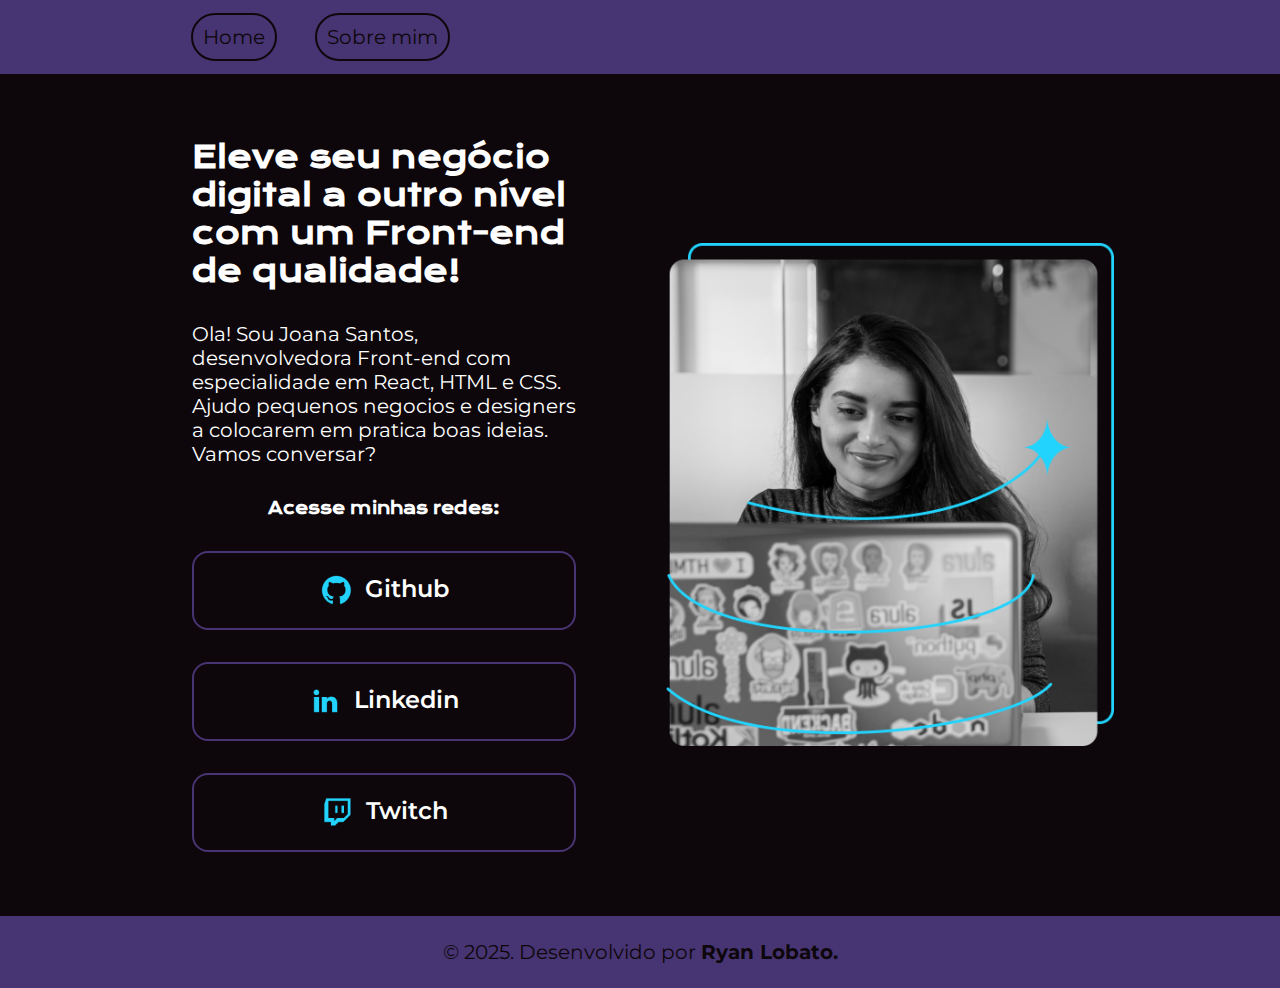
<file: index.html>
<!DOCTYPE html>
<html lang="pt-br">
<head>
    <meta charset="UTF-8">
    <meta name="viewport" content="width=device-width, initial-scale=1.0">
    <title>Portifolio</title>
    <link rel="stylesheet" href="./style/style.css">
</head>
<body>
    <header class="cabecalho">
        <nav class="cabecalho__menu">
            <a href="./index.html" class="cabecalho__menu__pag">Home</a>
            <a href="./about.html" class="cabecalho__menu__pag">Sobre mim</a>
        </nav>
    </header>

    <main class="conteudo">
        <section class="conteudo__principal">
            <h1 class="conteudo__principal__titulo">Eleve seu negócio digital a outro nível <strong class="destaque-titulo">com um Front-end de qualidade!</strong></h1>
            <p class="conteudo__principal__paragrafo">Ola! Sou Joana Santos, desenvolvedora Front-end
                com especialidade em React, HTML e CSS. Ajudo
                pequenos negocios e designers a colocarem em
                pratica boas ideias. Vamos conversar? 
            </p>
            <div class="conteudo__principal__botoes">
                <h2 class="conteudo__principal__botoes__redes">Acesse minhas redes:</h2>
                <a href="https://www.youtube.com/watch?v=cu71GJlMHzY&t=2s" class="conteudo__principal__botoes__links"><img src="assets/github.png" alt="icone-github">Github</a>
                <a href="https://www.linkedin.com/in/oryansilvalobato" class="conteudo__principal__botoes__links"><img src="assets/linkedin.png" alt="icone-linkedin">Linkedin</a>
                <a href="https://www.twitch.tv/alanzoka" class="conteudo__principal__botoes__links"><img src="assets/twitch.png" alt="icone-twitch">Twitch</a>
            </div>
        </section>
        <img class="conteudo__imagem" src="imagens/Imagem.png" alt="Foto do projeto menina">
    </main>
    
    <footer class="rodape">
        <p>© 2025. Desenvolvido por <strong class="rodape__nome">Ryan Lobato.</strong></p>
    </footer>

</body>
</html>
</file>
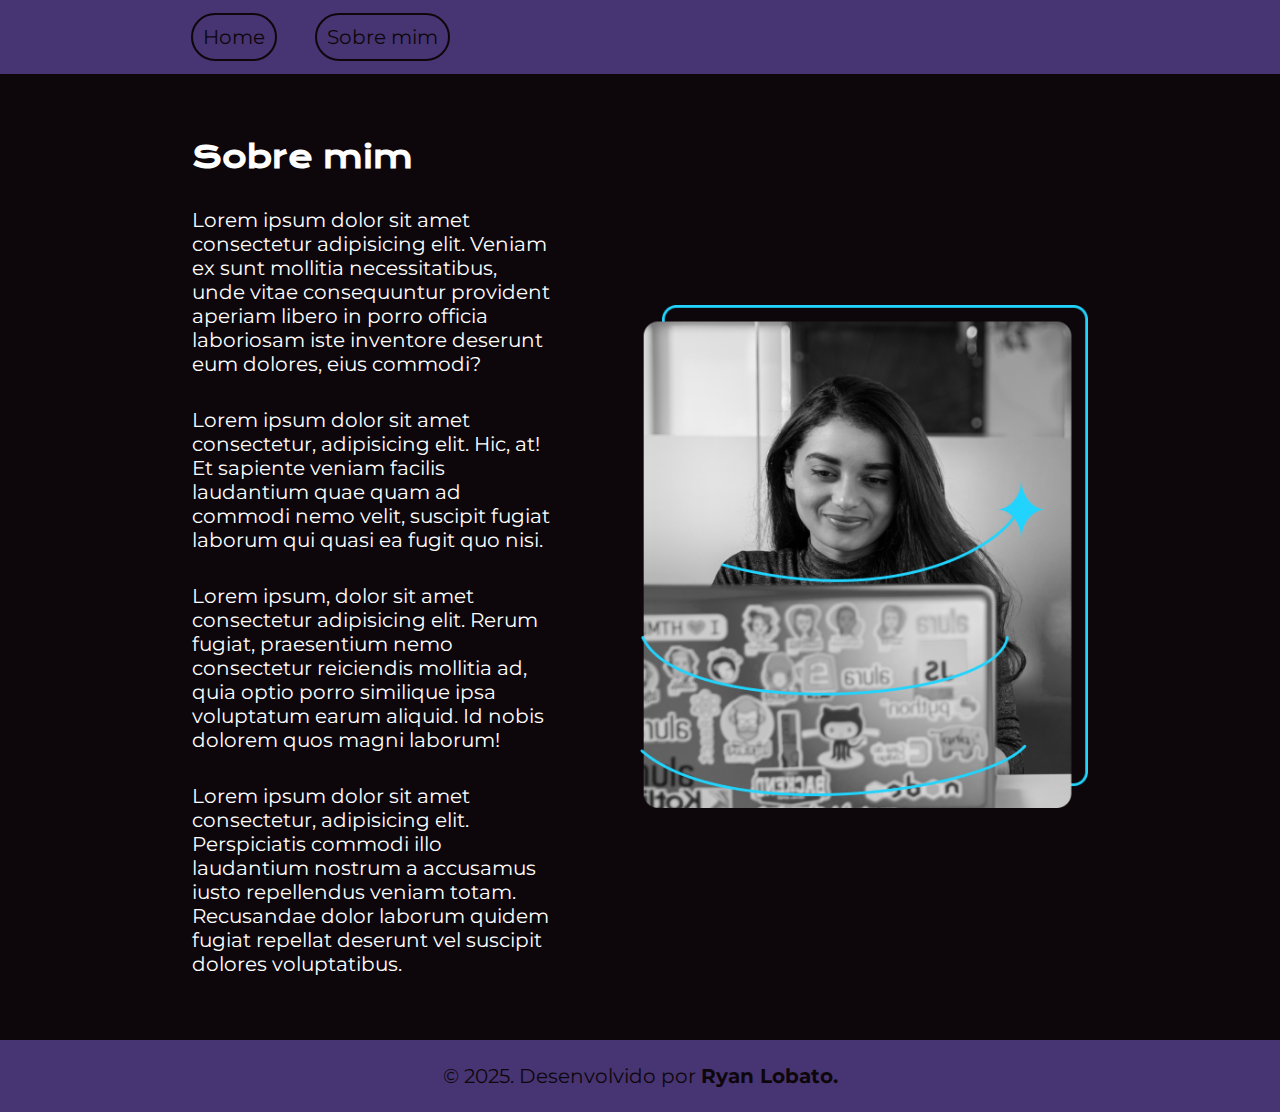
<file: about.html>
<!DOCTYPE html>
<html lang="pt-br">
<head>
    <meta charset="UTF-8">
    <meta name="viewport" content="width=device-width, initial-scale=1.0">
    <title>Sobre mim</title>
    <link rel="stylesheet" href="./style/style.css">
</head>
<body>
    <header class="cabecalho">
        <nav class="cabecalho__menu">
            <a href="./index.html" class="cabecalho__menu__pag">Home</a>
            <a href="./about.html" class="cabecalho__menu__pag">Sobre mim</a>
        </nav>
    </header>

    <main class="conteudo">
        <section class="conteudo__principal">
            <h1 class="conteudo__principal__titulo">Sobre mim</h1>
            <p class="conteudo__principal__paragrafo"> Lorem ipsum dolor sit amet consectetur adipisicing elit. Veniam ex sunt mollitia necessitatibus, unde vitae consequuntur provident aperiam libero in porro officia laboriosam iste inventore deserunt eum dolores, eius commodi?</p>

            <p class="conteudo__principal__paragrafo">Lorem ipsum dolor sit amet consectetur, adipisicing elit. Hic, at! Et sapiente veniam facilis laudantium quae quam ad commodi nemo velit, suscipit fugiat laborum qui quasi ea fugit quo nisi.</p>

            <p class="conteudo__principal__paragrafo">Lorem ipsum, dolor sit amet consectetur adipisicing elit. Rerum fugiat, praesentium nemo consectetur reiciendis mollitia ad, quia optio porro similique ipsa voluptatum earum aliquid. Id nobis dolorem quos magni laborum!</p>

            <p class="conteudo__principal__paragrafo">Lorem ipsum dolor sit amet consectetur, adipisicing elit. Perspiciatis commodi illo laudantium nostrum a accusamus iusto repellendus veniam totam. Recusandae dolor laborum quidem fugiat repellat deserunt vel suscipit dolores voluptatibus.
            </p>
        </section>
        <img class="conteudo__imagem" src="imagens/Imagem.png" alt="Foto do projeto menina">
    </main>
    
    <footer class="rodape">
        <p>© 2025. Desenvolvido por <strong class="rodape__nome">Ryan Lobato.</strong></p>
    </footer>

</body>
</html>
</file>
<file: style/style.css>
@import url('https://fonts.googleapis.com/css2?family=Krona+One&family=Montserrat:wght@400;600&display=swap');

:root {
    --cor-primaria: #0d070b;
    --cor-secundaria: white;
    --cor-tercearia: #473472;
    --font-krona: "Krona one", sans-serif;
    --font-mont: "Montserrat", sans-serif;
    --cor-botao: #9B7EBD;
}

*{
    padding: 0;
    margin: 0;
}

body {
    box-sizing: border-box;
    background-color: var(--cor-primaria);
    color: var(--cor-secundaria);
}

.cabecalho {
    background-color: var(--cor-tercearia);
    padding: 1% 0% 1% 14.9%;
}

.cabecalho__menu {
    display: flex;
    gap: 3.5%;
}

.cabecalho__menu__pag {
    color: var(--cor-primaria);
    font-family: var(--font-mont);
    font-size: 20px;
    font-weight: 600px;
    text-decoration: none;
    border: 2.5px solid var(--cor-primaria);
    border-radius: 100px;
    padding: 10px;
}

.cabecalho__menu__pag:hover {
    background-color: var(--cor-botao);
}

.conteudo__principal__titulo__destaque{
    color: var(--cor-tercearia);
}

.conteudo {
    padding: 5% 15%;
    display: flex;
    align-items: center;
    justify-content: space-between;
    gap: 10%
}

.conteudo__principal{
    width: 50%;
    display: flex;
    flex-direction: column;
    gap: 32px;
}

.conteudo__principal__titulo {
    font-size: 30px;
    font-family: var(--font-krona);
}

.conteudo__principal__paragrafo {
    font-family: var(--font-mont);
    font-size: 20px;
}

.conteudo__principal__botoes {
    display: flex;
    align-items: center;
    flex-direction: column;
    gap: 32px;
}

.conteudo__principal__botoes__redes {
    font-size: 16px;
    font-family: var(--font-krona);
}

.conteudo__principal__botoes__links {
    display: flex;
    justify-content: center;
    gap: 12px;
    width: 380px;
    color: var(--cor-secundaria);
    border: 2px solid var(--cor-tercearia);
    padding: 21.5px 0;
    text-decoration: none;
    border-radius: 16px;
    text-align: center;
    font-weight: 600;
    font-family: var(--font-mont);
    font-size: 24px;
}

.conteudo__principal__botoes__links:hover {
    background-color: var(--cor-botao);
}

.conteudo__imagem {
    width: 50%;
}

.rodape {
    text-align: center;
    font-size: 20px;
    color: var(--cor-primaria);
    font-weight: 600px;
    padding: 24px 16px;
    background-color: var(--cor-tercearia);
    font-family: var(--font-mont); 
}

.rodape__nome {
    color: var(--cor-primaria);
}

@media (max-width: 1150px) {
    .cabecalho{
        padding: 5%;
    }
    
    .cabecalho__menu{
        gap: 7%;
        justify-content: center;
    }

    .conteudo{
        gap: 60px;
        flex-direction: column-reverse;
    }

    .conteudo__principal {
        width: auto;
    }

    .conteudo__principal__botoes__links {
        width: 70%;
    }

    .conteudo__imagem {
        min-width: 80%;
    }
}
</file>
